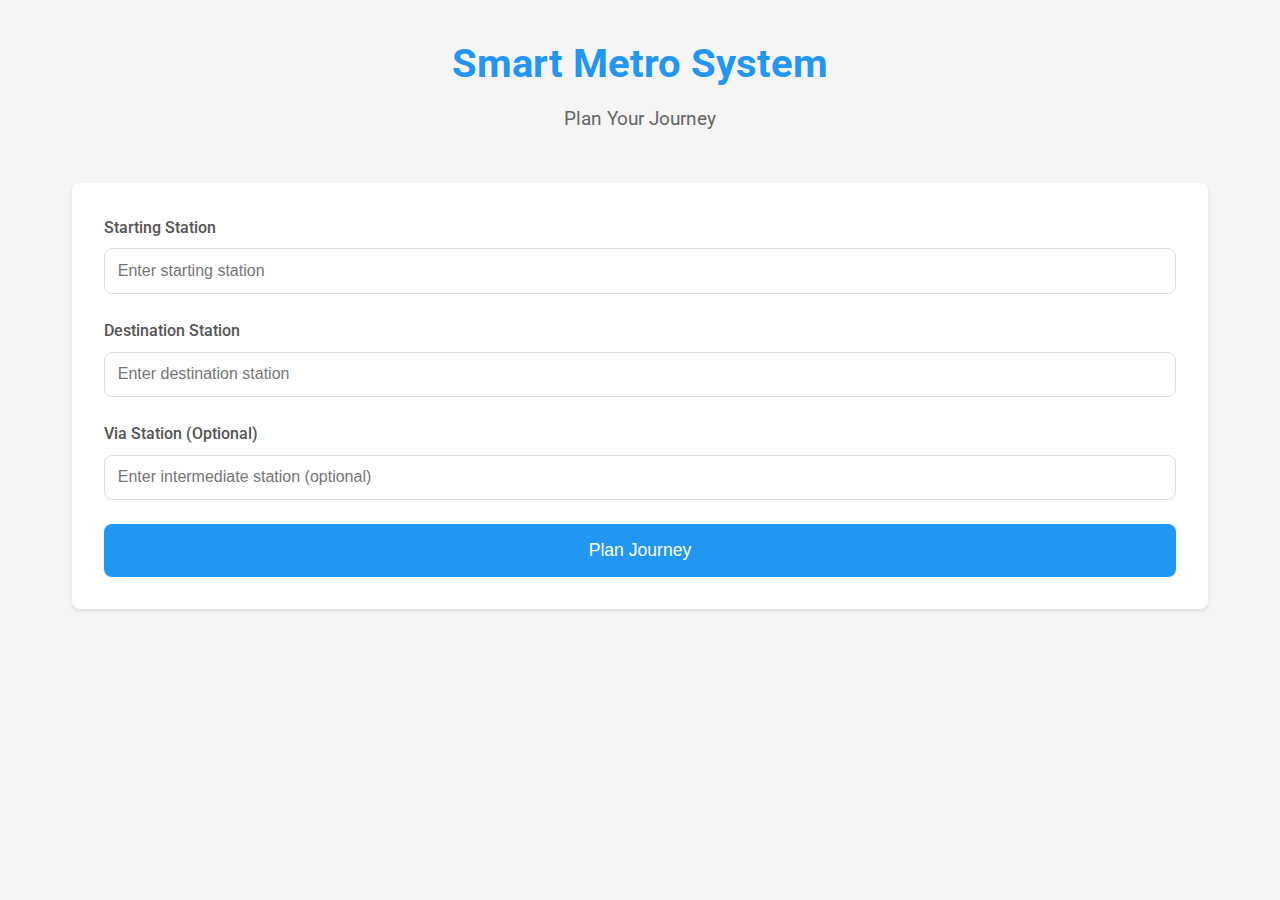
<file: Smart_metro/index.html>
<!DOCTYPE html>
<html lang="en">
  <head>
    <meta charset="UTF-8" />
    <meta name="viewport" content="width=device-width, initial-scale=1.0" />
    <title>Smart Metro System</title>
    <link rel="stylesheet" href="styles1.css" />
    <link
      href="https://fonts.googleapis.com/css2?family=Roboto:wght@300;400;500;700&display=swap"
      rel="stylesheet"
    />
  </head>
  <body>
    <div class="container">
      <header>
        <h1>Smart Metro System</h1>
        <p class="subtitle">Plan Your Journey</p>
      </header>

      <main>
        <div class="journey-planner">
          <div class="input-group">
            <label for="start-station">Starting Station</label>
            <input
              type="text"
              id="start-station"
              placeholder="Enter starting station"
            />
            <div class="suggestions" id="start-suggestions"></div>
          </div>

          <div class="input-group">
            <label for="end-station">Destination Station</label>
            <input
              type="text"
              id="end-station"
              placeholder="Enter destination station"
            />
            <div class="suggestions" id="end-suggestions"></div>
          </div>

          <div class="input-group">
            <label for="via-station">Via Station (Optional)</label>
            <input
              type="text"
              id="via-station"
              placeholder="Enter intermediate station (optional)"
            />
            <div class="suggestions" id="via-suggestions"></div>
          </div>

          <button id="plan-journey" class="primary-button">Plan Journey</button>
        </div>

        <div class="results hidden" id="results">
          <h2>Journey Details</h2>

          <div class="route-display">
            <h3>Route</h3>
            <div id="route-path" class="route-path"></div>
          </div>

          <div class="journey-details">
            <div class="detail-card">
              <h4>Distance</h4>
              <p id="total-distance">-- km</p>
            </div>
            <div class="detail-card">
              <h4>Stations</h4>
              <p id="station-count">--</p>
            </div>
            <div class="detail-card">
              <h4>Est. Time</h4>
              <p id="journey-time">-- min</p>
            </div>
          </div>

          <div class="metro-options">
            <h3>Available Metros</h3>
            <div id="metro-list" class="metro-list"></div>
          </div>

          <div class="status-updates">
            <h3>Live Updates</h3>
            <div id="status-list" class="status-list"></div>
          </div>
        </div>
      </main>

      <div id="loading" class="loading hidden">
        <div class="spinner"></div>
        <p>Planning your journey...</p>
      </div>
    </div>

    <script src="script.js"></script>
  </body>
</html>
</file>
<file: Smart_metro/styles1.css>
:root {
    --primary-color: #2196F3;
    --secondary-color: #FFC107;
    --text-color: #333;
    --background-color: #f5f5f5;
    --card-background: #ffffff;
    --border-radius: 8px;
    --shadow: 0 2px 4px rgba(0, 0, 0, 0.1);
}

* {
    margin: 0;
    padding: 0;
    box-sizing: border-box;
}

body {
    font-family: 'Roboto', sans-serif;
    background-color: var(--background-color);
    color: var(--text-color);
    line-height: 1.6;
}

.container {
    max-width: 1200px;
    margin: 0 auto;
    padding: 2rem;
}

header {
    text-align: center;
    margin-bottom: 3rem;
}

h1 {
    color: var(--primary-color);
    font-size: 2.5rem;
    margin-bottom: 0.5rem;
}

.subtitle {
    color: #666;
    font-size: 1.2rem;
}

.journey-planner {
    background: var(--card-background);
    padding: 2rem;
    border-radius: var(--border-radius);
    box-shadow: var(--shadow);
    margin-bottom: 2rem;
}

.input-group {
    margin-bottom: 1.5rem;
    position: relative;
}

label {
    display: block;
    margin-bottom: 0.5rem;
    color: #555;
    font-weight: 500;
}

input {
    width: 100%;
    padding: 0.8rem;
    border: 1px solid #ddd;
    border-radius: var(--border-radius);
    font-size: 1rem;
    transition: border-color 0.3s ease;
}

input:focus {
    outline: none;
    border-color: var(--primary-color);
}

.suggestions {
    position: absolute;
    top: 100%;
    left: 0;
    right: 0;
    background: white;
    border: 1px solid #ddd;
    border-top: none;
    border-radius: 0 0 var(--border-radius) var(--border-radius);
    max-height: 200px;
    overflow-y: auto;
    z-index: 1000;
    display: none;
}

.suggestion-item {
    padding: 0.5rem 1rem;
    cursor: pointer;
}

.suggestion-item:hover {
    background-color: #f0f0f0;
}

.primary-button {
    background-color: var(--primary-color);
    color: white;
    border: none;
    padding: 1rem 2rem;
    border-radius: var(--border-radius);
    font-size: 1.1rem;
    cursor: pointer;
    width: 100%;
    transition: background-color 0.3s ease;
}

.primary-button:hover {
    background-color: #1976D2;
}

.results {
    background: var(--card-background);
    padding: 2rem;
    border-radius: var(--border-radius);
    box-shadow: var(--shadow);
}

.results.hidden {
    display: none;
}

.route-display {
    margin-bottom: 2rem;
}

.route-path {
    display: flex;
    flex-wrap: wrap;
    gap: 1rem;
    align-items: center;
    margin-top: 1rem;
}

.station-node {
    background: #f0f0f0;
    padding: 0.5rem 1rem;
    border-radius: 20px;
    font-size: 0.9rem;
}

.route-arrow {
    color: var(--primary-color);
    font-size: 1.2rem;
}

.journey-details {
    display: grid;
    grid-template-columns: repeat(auto-fit, minmax(200px, 1fr));
    gap: 1rem;
    margin-bottom: 2rem;
}

.detail-card {
    background: #f8f9fa;
    padding: 1rem;
    border-radius: var(--border-radius);
    text-align: center;
}

.detail-card h4 {
    color: #666;
    margin-bottom: 0.5rem;
}

.detail-card p {
    font-size: 1.5rem;
    font-weight: 500;
    color: var(--primary-color);
}

.metro-options, .status-updates {
    margin-bottom: 2rem;
}

.metro-list, .status-list {
    display: grid;
    gap: 1rem;
    margin-top: 1rem;
}

.metro-card {
    background: #f8f9fa;
    padding: 1rem;
    border-radius: var(--border-radius);
    display: flex;
    justify-content: space-between;
    align-items: center;
}

.metro-card.recommended {
    border: 2px solid var(--secondary-color);
}

.status-item {
    background: #fff3e0;
    padding: 1rem;
    border-radius: var(--border-radius);
    border-left: 4px solid var(--secondary-color);
}

.loading {
    position: fixed;
    top: 0;
    left: 0;
    right: 0;
    bottom: 0;
    background: rgba(255, 255, 255, 0.9);
    display: flex;
    flex-direction: column;
    justify-content: center;
    align-items: center;
    z-index: 1000;
}

.loading.hidden {
    display: none;
}

.spinner {
    width: 50px;
    height: 50px;
    border: 4px solid #f3f3f3;
    border-top: 4px solid var(--primary-color);
    border-radius: 50%;
    animation: spin 1s linear infinite;
    margin-bottom: 1rem;
}

@keyframes spin {
    0% { transform: rotate(0deg); }
    100% { transform: rotate(360deg); }
}

@media (max-width: 768px) {
    .container {
        padding: 1rem;
    }

    .journey-planner, .results {
        padding: 1rem;
    }

    h1 {
        font-size: 2rem;
    }

    .journey-details {
        grid-template-columns: 1fr;
    }
}
</file>
